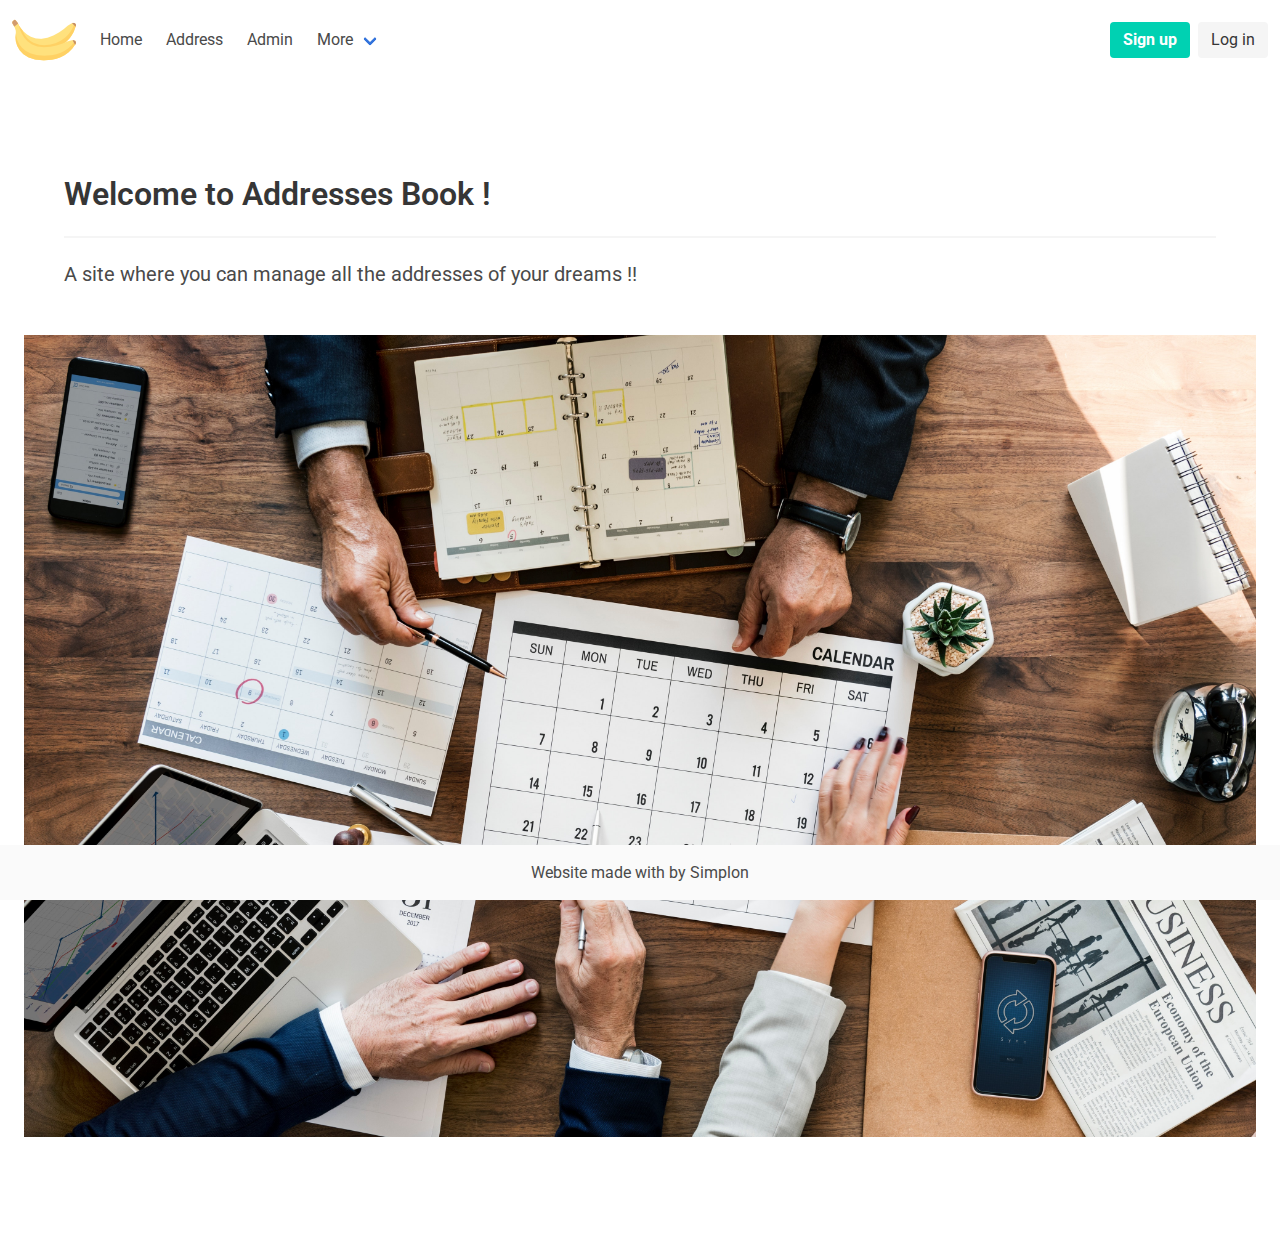
<file: AddressBook-Front/index.html>
<html>
    <head>
        <meta charset="utf-8">
        <title>Address Book</title>
        <link href="https://fonts.googleapis.com/css?family=Roboto" rel="stylesheet">
        <link rel="stylesheet" href="https://use.fontawesome.com/releases/v5.8.1/css/all.css" integrity="sha384-50oBUHEmvpQ+1lW4y57PTFmhCaXp0ML5d60M1M7uH2+nqUivzIebhndOJK28anvf" crossorigin="anonymous">
        <link rel="stylesheet" href="./css/bulma.min.css">
        <link rel="stylesheet" href="./css/style.css">
    </head>
    <body>
        <nav class="navbar" role="navigation" aria-label="main navigation">
            <div class="navbar-brand">
                <a class="navbar-item" href="./index.html">
                <img src="./img/logo.png" class="logoImg" height="28">
                </a>
            
                <a role="button" class="navbar-burger burger" aria-label="menu" aria-expanded="false" data-target="navbarBasicExample">
                <span aria-hidden="true"></span>
                <span aria-hidden="true"></span>
                <span aria-hidden="true"></span>
                </a>
            </div>
            
            <div id="navbarBasicExample" class="navbar-menu">
                <div class="navbar-start">
                <a class="navbar-item" href="./index.html">
                    Home
                </a>

                <a class="navbar-item" href="./address.html">
                    Address
                </a>
            
                <a class="navbar-item" href="./admin.html">
                    Admin
                </a>
            
                <div class="navbar-item has-dropdown is-hoverable">
                    <a class="navbar-link">
                    More
                    </a>
            
                    <div class="navbar-dropdown">
                    <a class="navbar-item">
                        About
                    </a>
                    <a class="navbar-item">
                        Jobs
                    </a>
                    <a class="navbar-item">
                        Contact
                    </a>
                    <hr class="navbar-divider">
                    <a class="navbar-item">
                        Report an issue
                    </a>
                    </div>
                </div>
                </div>
            
                <div class="navbar-end">
                <div class="navbar-item">
                    <div class="buttons">
                    <a class="button is-primary">
                        <strong>Sign up</strong>
                    </a>
                    <a class="button is-light">
                        Log in
                    </a>
                    </div>
                </div>
                </div>
            </div>
        </nav>
        <section class="section addresses-loader">
            <section class="hero">
                <div class="hero-body">
                  <div class="container">
                    <h1 class="title">
                      Welcome to Addresses Book !
                    </h1>
                    <hr>
                    <h2 class="subtitle">
                      A site where you can manage all the addresses of your dreams <i class="fas fa-sad-tear"></i> !! 
                    </h2>
                  </div>
                </div>
            </section>
            <figure class="image is-100">
                <img src="./img/imgBanner.jpg">
            </figure>
        </section>
        <nav class="footer">
            <p>Website made with  <i class="fas fa-heart"></i>  by Simplon</p>
        </nav>
        

        <script src="./js/app.js"></script>
    </body>
</html>
</file>
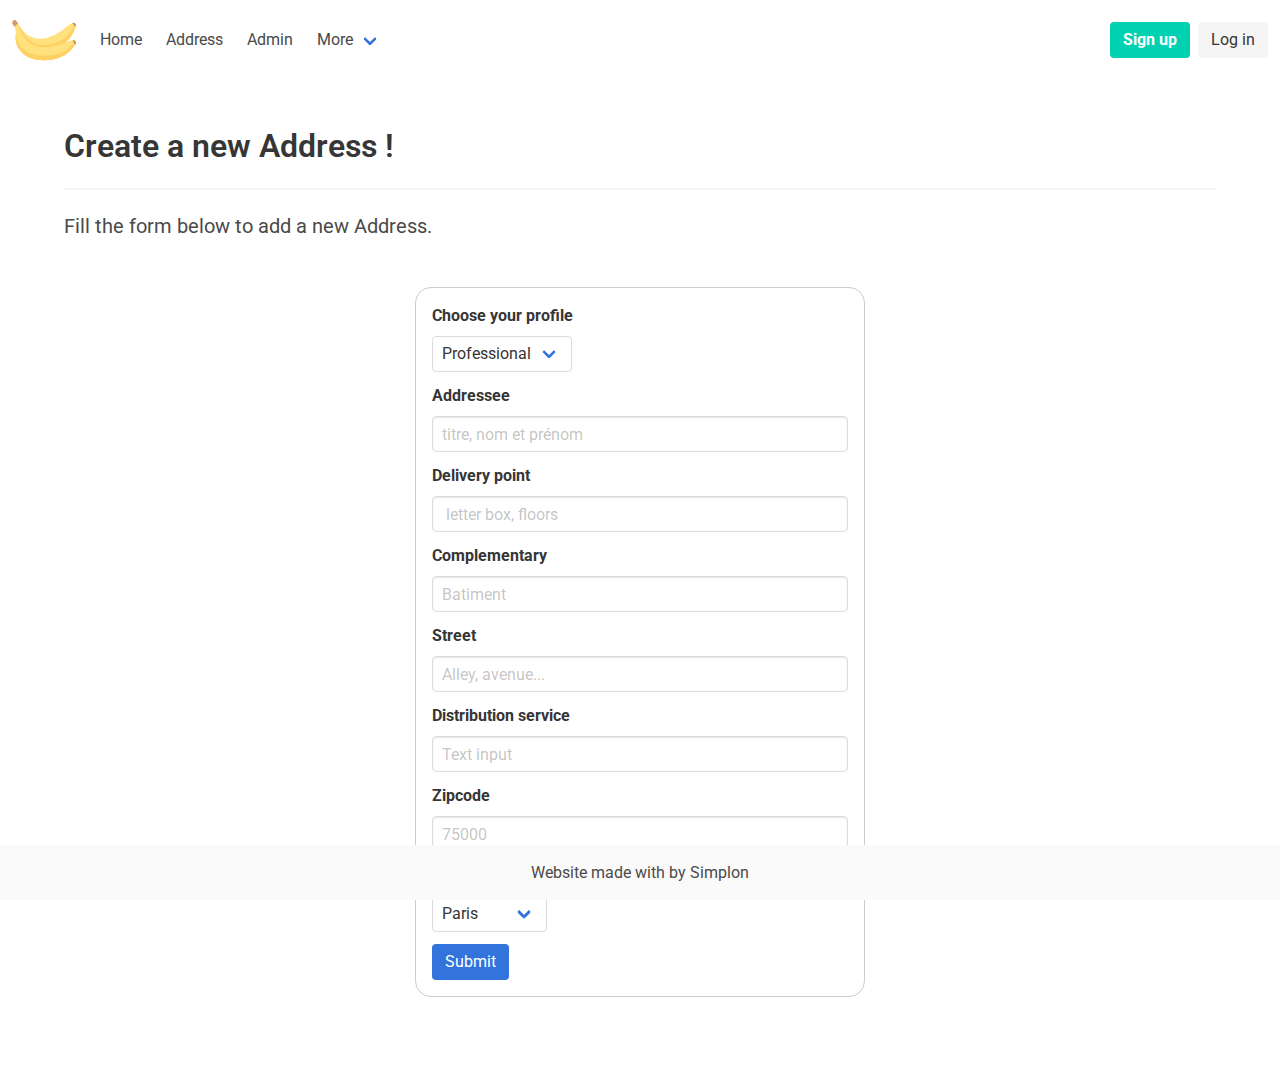
<file: AddressBook-Front/html/address.html>
<html lang="en">
  <head>
      <meta charset="utf-8">
      <title>Address Book - Addresses</title>
      <link href="https://fonts.googleapis.com/css?family=Roboto" rel="stylesheet">
      <link rel="stylesheet" href="https://use.fontawesome.com/releases/v5.8.1/css/all.css" integrity="sha384-50oBUHEmvpQ+1lW4y57PTFmhCaXp0ML5d60M1M7uH2+nqUivzIebhndOJK28anvf" crossorigin="anonymous">
      <link rel="stylesheet" href="../css/bulma.min.css">
      <link rel="stylesheet" href="../css/style.css">
  </head>
  <body>
    <nav class="navbar" role="navigation" aria-label="main navigation">
      <div class="navbar-brand">
          <a class="navbar-item" href="../index.html"><img src="../img/logo.png" class="logoImg" height="28"></a>
          <a role="button" class="navbar-burger burger" aria-label="menu" aria-expanded="false" data-target="navbarBasicExample">
              <span aria-hidden="true"></span><span aria-hidden="true"></span><span aria-hidden="true"></span>
          </a>
      </div>
      
      <div id="navbarBasicExample" class="navbar-menu">
          <div class="navbar-start">
              <a class="navbar-item" href="../index.html">Home</a>
              <a class="navbar-item" href="#">Address</a>
              <a class="navbar-item" href="./admin.html">Admin</a>
              <div class="navbar-item has-dropdown is-hoverable">
                  <a class="navbar-link">More</a>
                  <div class="navbar-dropdown">
                      <a class="navbar-item">About</a>
                      <a class="navbar-item">Jobs</a>
                      <a class="navbar-item">Contact</a>
                      <hr class="navbar-divider">
                      <a class="navbar-item">Report an issue</a>
                  </div>
              </div>
          </div>
      
          <div class="navbar-end">
              <div class="navbar-item">
                  <div class="buttons">
                      <a class="button is-primary"><strong>Sign up</strong></a>
                      <a class="button is-light">Log in</a>
                  </div>
              </div>
          </div>
      </div>
    </nav>
    <section class="hero">
        <div class="hero-body">
            <div class="container">
            <h1 class="title">
                Create a new Address ! 
            </h1>
            <hr>
            <h2 class="subtitle">
                Fill the form below to add a new Address.
            </h2>
            
            </div>
        </div>
    </section>


  
  

      <form action="#" class="form-address" onsubmit="return false;">

        <div class="field">
          <div class="control">
            <label class="label">Choose your profile</label>
            <div class="select">
              <select id="isProfessional" required> 
                <option value="true">Professional</option>
                <option value="false">Individual</option>
              </select>
            </div>
          </div>
        </div>

        <div class="field">
          <label class="label">Addressee</label>
          <div class="control">
            <input id="addressee" class="input" type="text" placeholder="titre, nom et prénom" required>
          </div>
        </div>

        <div class="field">
          <label class="label">Delivery point</label>
          <div class="control">
            <input id="deliveryPoint" class="input" type="text" placeholder=" letter box, floors">
          </div>
        </div>

        <div class="field">
          <label class="label">Complementary</label>
          <div class="control">
            <input id="complementary" class="input" type="text" placeholder="Batiment">
          </div>
        </div>

        <div class="field">
          <label class="label">Street</label>
          <div class="control">
            <input  id="street" class="input" type="text" placeholder="Alley, avenue..." required>
          </div>
        </div>

        <div class="field">
          <label class="label">Distribution service</label>
          <div class="control">
            <input id="distribService" class="input" type="text" placeholder="Text input">
          </div>
        </div>

        <div class="field">
          <label class="label">Zipcode</label>
          <div class="control">
            <input id="zipCode"class="input" type="number" placeholder="75000">
          </div>
        </div>

        <div class="field">
            <div class="control">
              <label class="label">Locality</label>
              <div class="select">
                <select id="cityId" required> 
                  <option value="1">Paris</option>
                  <option value="2">Marseille</option>
                </select>
              </div>
            </div>
          </div>

        <button type="submit" class="button is-link" onclick="createAddress()">Submit</button>
        
        <div id="notif" class="notification">
          <i class="fas fa-spinner fa-pulse"></i>
            <button class="delete"></button>   
        </div>

      </form>

      <nav class="footer">
          <p>Website made with  <i class="fas fa-heart"></i>  by Simplon</p>
      </nav>
      

      <script src="../js/app.js"></script>
      <script src="../js/findCitiesByZipCode.js"></script>
  </body>
</html>
</file>
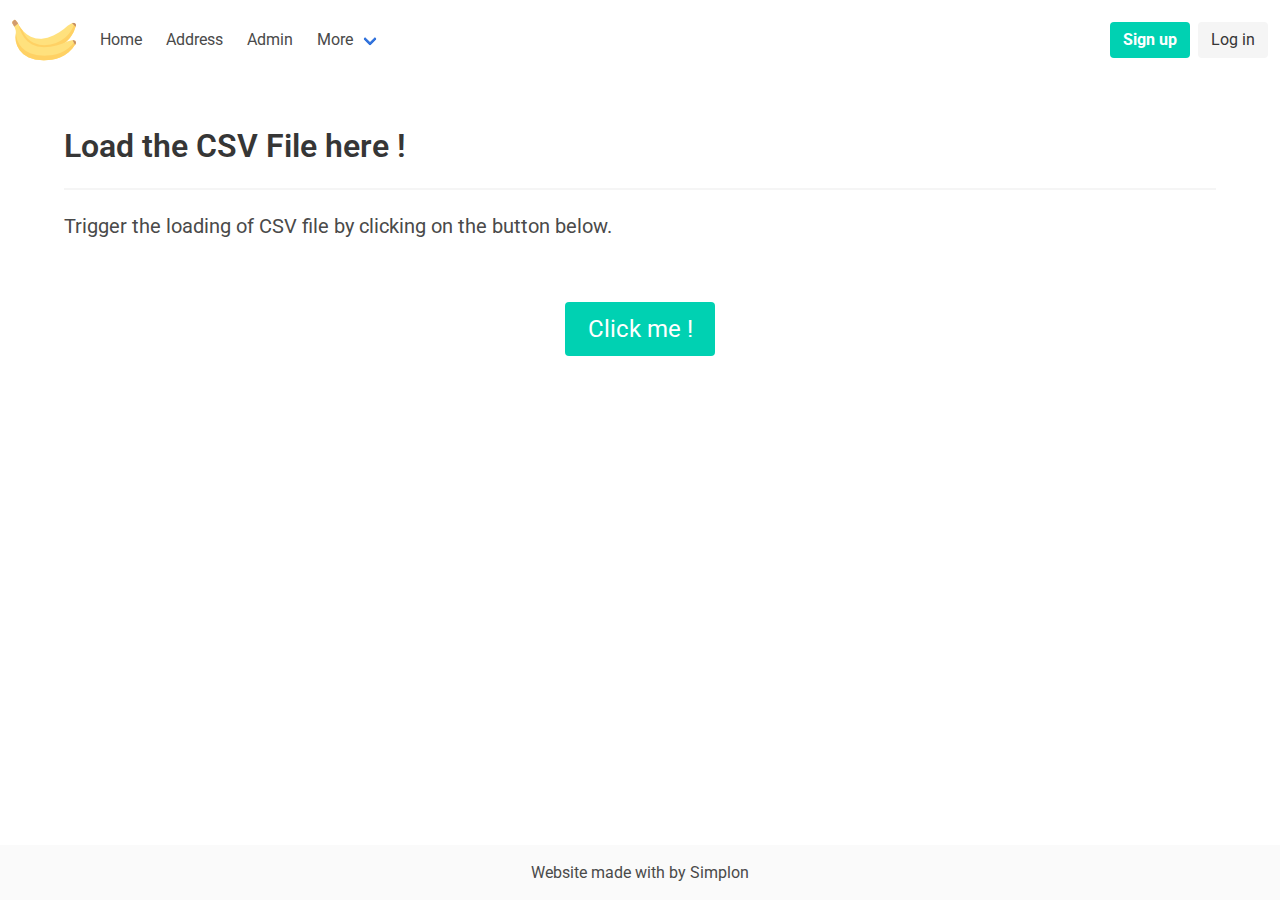
<file: AddressBook-Front/html/admin.html>
<html lang="en">
    <head>
        <meta charset="utf-8">
        <title>Address Book - Admin</title>
        <link href="https://fonts.googleapis.com/css?family=Roboto" rel="stylesheet">
        <link rel="stylesheet" href="https://use.fontawesome.com/releases/v5.8.1/css/all.css" integrity="sha384-50oBUHEmvpQ+1lW4y57PTFmhCaXp0ML5d60M1M7uH2+nqUivzIebhndOJK28anvf" crossorigin="anonymous">
        <link rel="stylesheet" href="../css/bulma.min.css">
        <link rel="stylesheet" href="../css/style.css">
    </head>
    <body>
        <nav class="navbar" role="navigation" aria-label="main navigation">
            <div class="navbar-brand">
                <a class="navbar-item" href="../index.html"><img src="../img/logo.png" class="logoImg" height="28"></a>
                <a role="button" class="navbar-burger burger" aria-label="menu" aria-expanded="false" data-target="navbarBasicExample">
                    <span aria-hidden="true"></span><span aria-hidden="true"></span><span aria-hidden="true"></span>
                </a>
            </div>
            
            <div id="navbarBasicExample" class="navbar-menu">
                <div class="navbar-start">
                    <a class="navbar-item" href="../index.html">Home</a>
                    <a class="navbar-item" href="./address.html">Address</a>
                    <a class="navbar-item" href="#">Admin</a>
                    <div class="navbar-item has-dropdown is-hoverable">
                        <a class="navbar-link">More</a>
                        <div class="navbar-dropdown">
                            <a class="navbar-item">About</a>
                            <a class="navbar-item">Jobs</a>
                            <a class="navbar-item">Contact</a>
                            <hr class="navbar-divider">
                            <a class="navbar-item">Report an issue</a>
                        </div>
                    </div>
                </div>
            
                <div class="navbar-end">
                    <div class="navbar-item">
                        <div class="buttons">
                            <a class="button is-primary"><strong>Sign up</strong></a>
                            <a class="button is-light">Log in</a>
                        </div>
                    </div>
                </div>
            </div>
        </nav>
        <section class="hero">
            <div class="hero-body">
                <div class="container">
                    <h1 class="title">Load the CSV File here !</h1>
                    <hr>
                    <h2 class="subtitle">Trigger the loading of CSV file by clicking on the button below. </h2>
                    <br>
                    <button type="button" class="button is-primary is-large load" id="loader" onclick="load()">Click me !</button>      
                </div>
            </div>
        </section>
        <div id="notif" class="notification">
            <i class="fas fa-spinner fa-pulse" id="spinner"></i>
            <button id="delete" class="delete"></button>   
        </div>
        <nav class="footer">
            <p>Website made with  <i class="fas fa-heart"></i>  by Simplon</p>
        </nav>

        <script src="../js/app.js"></script>
    </body>
</html>
</file>
<file: AddressBook-Front/css/style.css>
body {
    position: relative;
    padding-bottom: 75px;
}

.logoImg {
    width: auto !important;
    max-height: 75px !important;
}
.notification {
    position: fixed;
    top: 80%;
    left: 50%;
    transform: translate(-50%, -50%);
    text-align: center;
    padding-left: 35px;
    background: none;
    
}

.notification.is-success {
    background-color: #23d160;
    color: #fff;
    margin-bottom: 300px;
}

.notification.is-danger {
    margin-bottom: 300px;
}

#notif .fas {
    font-weight: 900;
    font-size: 6vw;
    margin-bottom: 300px;
}
.fa-pulse {
    animation: fa-spin 0.6s infinite steps(8);
}
.footer {
    position: fixed;
    width: 100%;
    height: 55px;
    bottom: 0;
    padding: 0 2em;
}
.footer p {
    line-height: 55px;
    width: 100%;
    text-align: center;
}
.footer p i {
    color: #b33939;
}

.load{
display: block;
margin: 15px auto;
min-width: 150px;
}

.hidden {
    display: none;
}

.form-address {
    margin : 0 auto;
    width : 450px;
    padding: 1em;
    border: 1px solid #CCC;
    border-radius: 1em;
}
</file>
